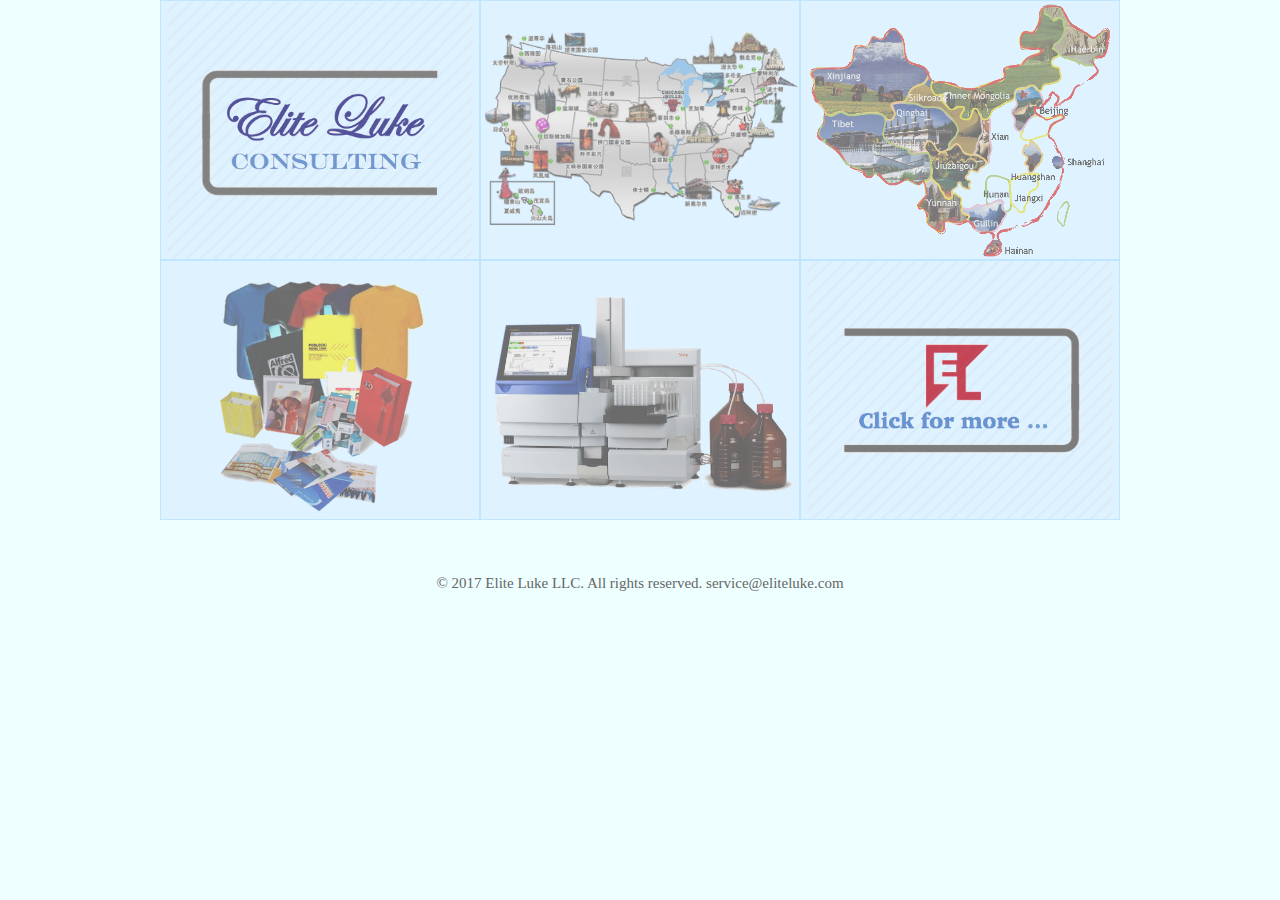
<file: index.html>
<html lang="en">
<head>
	<meta http-equiv="Content-Type" content="text/html; charset=utf-8">
	<meta name="viewport" content="width=device-width, initial-scale=1.0, maximum-scale=1.0, user-scalable=0">
	<link rel="icon" type="image/png" href="/favicon.png">
	<link rel="stylesheet" type="text/css" href="./style.css">
	<title>Elite Luke</title>
</head>
<body>
	<div id="showcase">
		<div class="container">
			<div class="panel">
				<img src="./images/elite.png" />
				<div>
					<p>您的满意是我们服务的宗旨!<br/>[Welcome to Elite Luke Consulting]</p>
				</div>
			</div>
			<div class="panel">
				<img src="./images/in-usa.png" />
				<a href="./usa">
				<div>
					<p>北美旅游<br/>[Travel and Tourism in U.S.A.]</p>
				</div></a>
			</div>
			<div class="panel">
				<img src="./images/in-china.png" />
				<a href="./china">
				<div>
					<p>中国旅游<br/>[Travel and Tourism in China]</p>
				</div></a>
			</div>
			<div class="panel">
				<img src="./images/packaging.png" />
				<a href="./packaging">
				<div>
					<p>包装打印<br/>[Packaging Design and Printing]</p>
				</div></a>
			</div>
			<div class="panel">
				<img src="./images/research.png" />
				<a href="./research">
				<div>
					<p>科研设备<br/>[Biomedical Equipment and Supplies]</p>
				</div></a>
			</div>
			<div class="panel">
				<img src="./images/luke.png" />
				<a href="./about">
				<div>
					<p>欢迎联系<br/>[Contact and Learn More...]</p>
				</div></a>
			</div>
		</div>
	</div>
	<div id="footer">
		<div class="container">
			<p>&copy; 2017 Elite Luke LLC. All rights reserved. service@eliteluke.com</p>
		</div>
	</div>
</body>
</html>
</file>
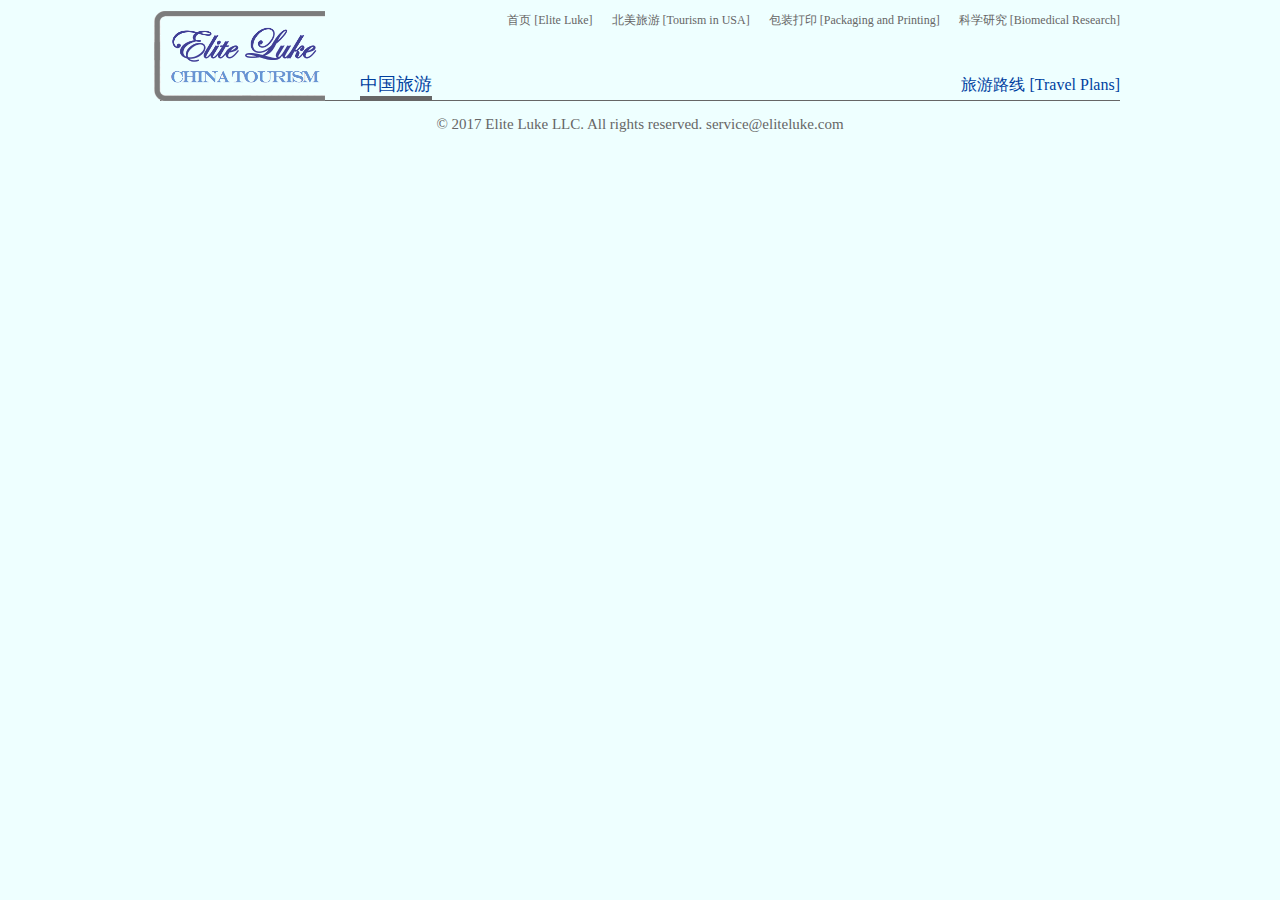
<file: china/index.html>
<html lang="en">
<head>
	<meta http-equiv="Content-Type" content="text/html; charset=utf-8">
	<meta name="viewport" content="width=device-width, initial-scale=1.0, maximum-scale=1.0, user-scalable=0">
	<link rel="icon" type="image/png" href="/favicon.png">
	<link rel="stylesheet" type="text/css" href="../style.css">
	<title>Elite Luke - Tourism in China</title>
</head>
<body>
	<div id="header">
		<div class="container">
			<a href="#"><img id="logo" src="../images/logo-china.png" /></a>
			<a href="#"><p id="title" class="current">中国旅游</p></a>	
			<ul id="navi">
				<a href="../"><li>首页 [Elite Luke]</li></a>
				<a href="../usa"><li>北美旅游 [Tourism in USA]</li></a>
				<a href="../packaging"><li>包装打印 [Packaging and Printing]</li></a>
				<a href="../research"><li>科学研究 [Biomedical Research]</li></a>
			</ul>
			<ul id="menu">
				<a href="#"><li>旅游路线 [Travel Plans]</li></a>
			</ul>
		</div>
	</div>
	<div id="main">
		<div class="container">
			
		</div>
	</div>
	<div id="footer">
		<div class="container">
			<p>&copy; 2017 Elite Luke LLC. All rights reserved. service@eliteluke.com</p>
		</div>
	</div>
</body>
</html>
</file>
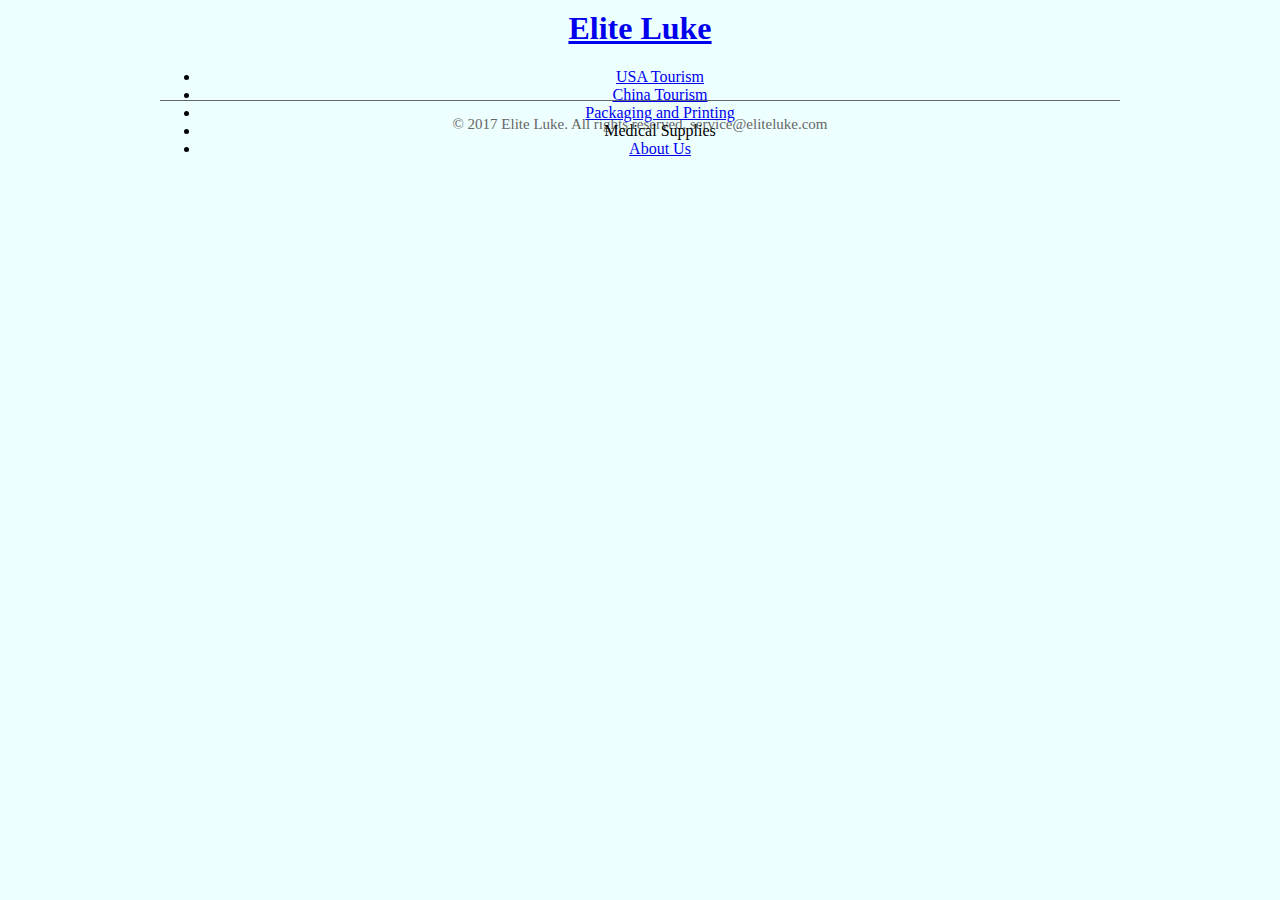
<file: medical/index.html>
<html lang="en">
<head>
	<meta http-equiv="Content-Type" content="text/html; charset=utf-8">
	<meta name="viewport" content="width=device-width, initial-scale=1.0, maximum-scale=1.0, user-scalable=0">
	<link rel="icon" type="image/png" href="/favicon.png">
	<link rel="stylesheet" type="text/css" href="../style.css">
	<title>Elite Luke - Medical Equipment and Supplies</title>
</head>
<body>
	<div id="header">
		<div class="container">
			<h1><a href="../">Elite Luke</a></h1>
			<ul>
				<li><a href="../usa">USA Tourism</a></li>
				<li><a href="../china">China Tourism</a></li>
				<li><a href="../packaging">Packaging and Printing</a></li>
				<li>Medical Supplies</li>
				<li><a href="../about">About Us</a></li>
			</ul>
		</div>
	</div>
	<div id="main">
		<div class="container">
			
		</div>
	</div>
	<div id="footer">
		<div class="container">
			<p>&copy; 2017 Elite Luke. All rights reserved. service@eliteluke.com</p>
		</div>
	</div>
</body>
</html>
</file>
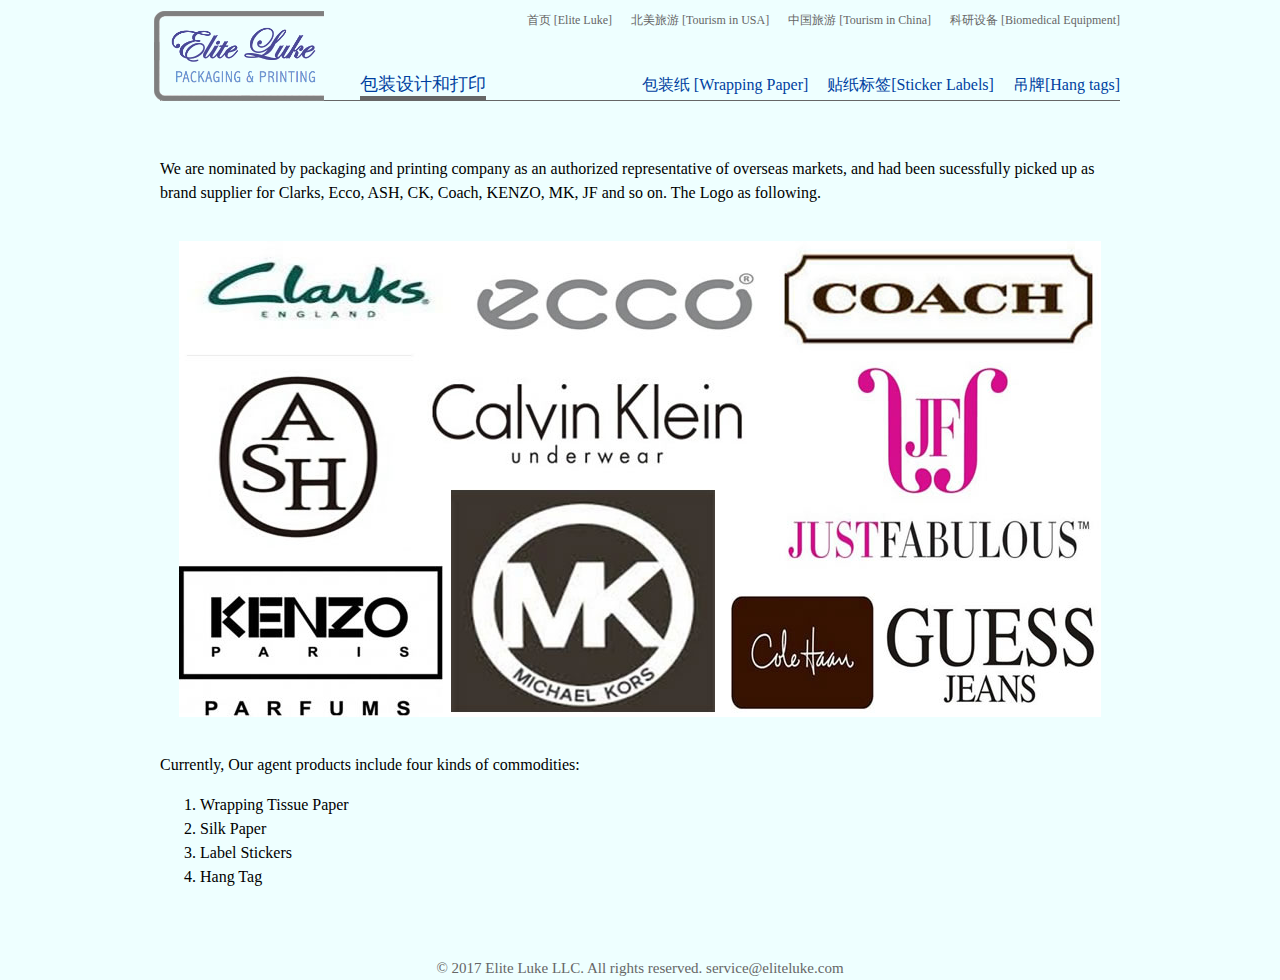
<file: packaging/index.html>
<html lang="en">
<head>
	<meta http-equiv="Content-Type" content="text/html; charset=utf-8">
	<link rel="icon" type="image/png" href="/favicon.png">
	<link rel="stylesheet" type="text/css" href="../style.css">
	<link rel="stylesheet" type="text/css" href="./style.css">
	<title>Elite Luke - Packaging and Printing</title>
</head>
<body>
	<div id="header">
		<div class="container">
			<a href="#"><img id="logo" src="../images/logo-pack.png" /></a>
			<a href="#"><p id="title" class="current">包装设计和打印</p></a>	
			<ul id="navi">
				<a href="../"><li>首页 [Elite Luke]</li></a>
				<a href="../usa"><li>北美旅游 [Tourism in USA]</li></a>
				<a href="../china"><li>中国旅游 [Tourism in China]</li></a>
				<a href="../research"><li>科研设备 [Biomedical Equipment]</li></a>
			</ul>
			<ul id="menu">
				<a href="./paper"><li>包装纸 [Wrapping Paper]</li></a>
				<a href="./label"><li>贴纸标签[Sticker Labels]</li></a>
				<a href="./tag"><li>吊牌[Hang tags]</li></a>
			</ul>
		</div>
	</div>
	<div id="main">
		<div class="container">
			<p>We are nominated by packaging and printing company as an authorized representative of overseas 
			   markets, and had been sucessfully picked up as brand supplier for Clarks, Ecco, ASH, CK, Coach, 
			   KENZO, MK, JF and so on. The Logo as following.</p>
			<img src="./images/printing.jpg" />
			<p>Currently, Our agent products include four kinds of commodities:</p>
			<ol>
				<li>Wrapping Tissue Paper</li>
				<li>Silk Paper</li>
				<li>Label Stickers</li>
				<li>Hang Tag</li>
			</ol>
		</div>
	</div>
	<div id="footer">
		<div class="container">
			<p>&copy; 2017 Elite Luke LLC. All rights reserved. service@eliteluke.com</p>
		</div>
	</div>
</body>
</html>
</file>
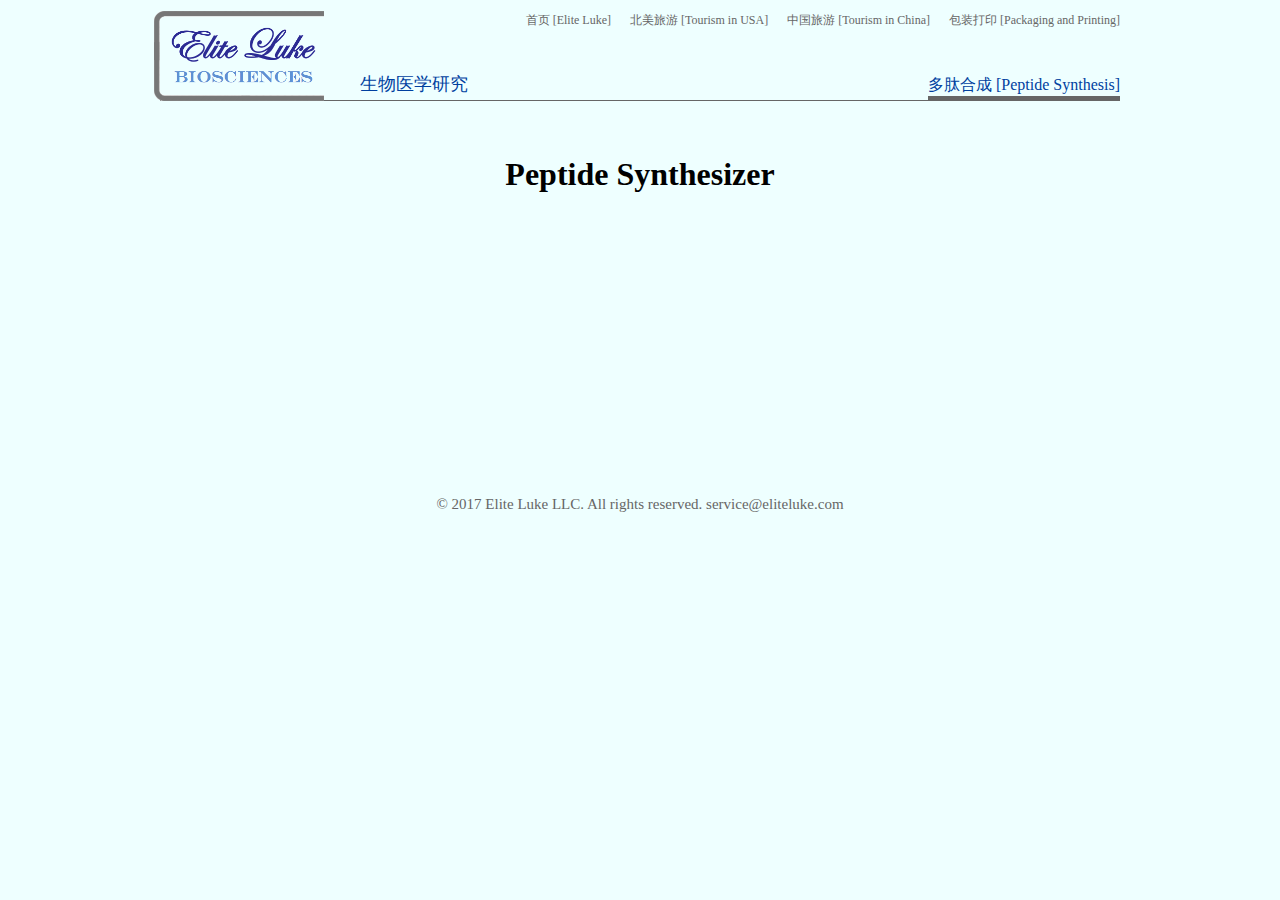
<file: research/index.html>
<html lang="en">
<head>
	<meta http-equiv="Content-Type" content="text/html; charset=utf-8">
	<meta name="viewport" content="width=device-width, initial-scale=1.0, maximum-scale=1.0, user-scalable=0">
	<link rel="icon" type="image/png" href="/favicon.png">
	<link rel="stylesheet" type="text/css" href="../style.css">
	<link rel="stylesheet" type="text/css" href="./style.css">
	<title>Elite Luke - Biomedical Research</title>
</head>
<body>
	<div id="header">
		<div class="container">
			<a href="#"><img id="logo" src="../images/logo-research.png" /></a>
			<a href="#"><p id="title">生物医学研究</p></a>	
			<ul id="navi">
				<a href="../"><li>首页 [Elite Luke]</li></a>
				<a href="../usa"><li>北美旅游 [Tourism in USA]</li></a>
				<a href="../china"><li>中国旅游 [Tourism in China]</li></a>
				<a href="../packaging"><li>包装打印 [Packaging and Printing]</li></a>
			</ul>
			<ul id="menu">
				<a href="#"><li class="current">多肽合成 [Peptide Synthesis]</li></a>
			</ul>
		</div>
	</div>
	<div id="main">
		<div class="container">
			<h1>Peptide Synthesizer</h1>
		</div>
	</div>
	<div id="footer">
		<div class="container">
			<p>&copy; 2017 Elite Luke LLC. All rights reserved. service@eliteluke.com</p>
		</div>
	</div>
</body>
</html>
</file>
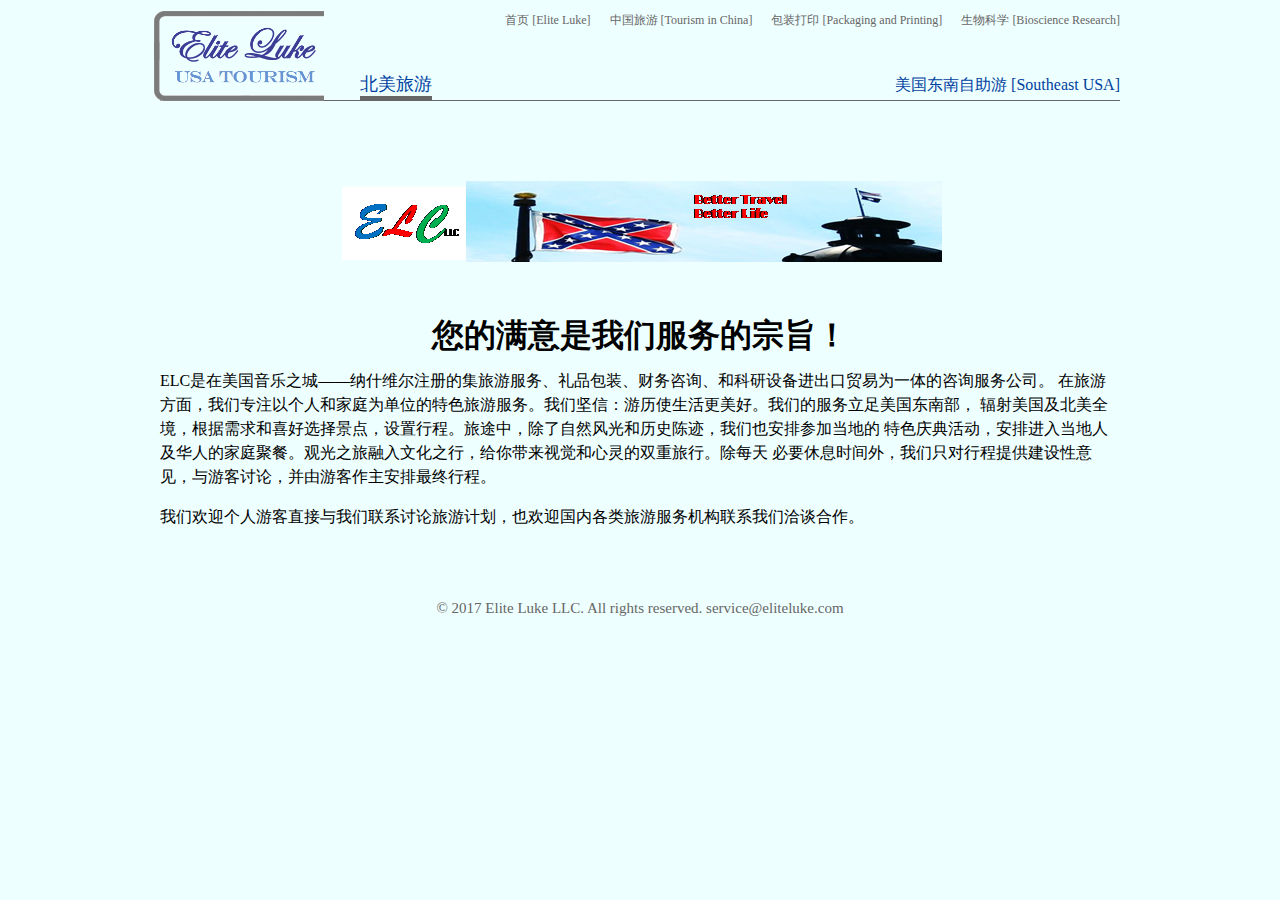
<file: usa/index.html>
<html lang="en">
<head>
	<meta http-equiv="Content-Type" content="text/html; charset=utf-8">
	<meta name="viewport" content="width=device-width, initial-scale=1.0, maximum-scale=1.0, user-scalable=0">
	<link rel="icon" type="image/png" href="/favicon.png">
	<link rel="stylesheet" type="text/css" href="../style.css">
	<link rel="stylesheet" type="text/css" href="./style.css">
	<title>Elite Luke - USA Tourism</title>
</head>
<body>
	<div id="header">
		<div class="container">
			<a href="#"><img id="logo" src="../images/logo-usa.png" /></a>
			<a href="#"><p id="title" class="current">北美旅游</p></a>	
			<ul id="navi">
				<a href="../"><li>首页 [Elite Luke]</li></a>
				<a href="../china"><li>中国旅游 [Tourism in China]</li></a>
				<a href="../packaging"><li>包装打印 [Packaging and Printing]</li></a>
				<a href="../research"><li>生物科学 [Bioscience Research]</li></a>
			</ul>
			<ul id="menu">
				<a href="./southeast"><li>美国东南自助游 [Southeast USA]</li></a>
			</ul>
		</div>
	</div>
	<div id="main">
		<div class="container">
			<img class="logo" src="./images/elc.png" />
			<h1>您的满意是我们服务的宗旨！</h1>
			<p>ELC是在美国音乐之城——纳什维尔注册的集旅游服务、礼品包装、财务咨询、和科研设备进出口贸易为一体的咨询服务公司。
				在旅游方面，我们专注以个人和家庭为单位的特色旅游服务。我们坚信：游历使生活更美好。我们的服务立足美国东南部，
				辐射美国及北美全境，根据需求和喜好选择景点，设置行程。旅途中，除了自然风光和历史陈迹，我们也安排参加当地的
				特色庆典活动，安排进入当地人及华人的家庭聚餐。观光之旅融入文化之行，给你带来视觉和心灵的双重旅行。除每天
				必要休息时间外，我们只对行程提供建设性意见，与游客讨论，并由游客作主安排最终行程。</p>
			<p>我们欢迎个人游客直接与我们联系讨论旅游计划，也欢迎国内各类旅游服务机构联系我们洽谈合作。</p>
		</div>
	</div>
	<div id="footer">
		<div class="container">
			<p>&copy; 2017 Elite Luke LLC. All rights reserved. service@eliteluke.com</p>
		</div>
	</div>
</body>
</html>
</file>
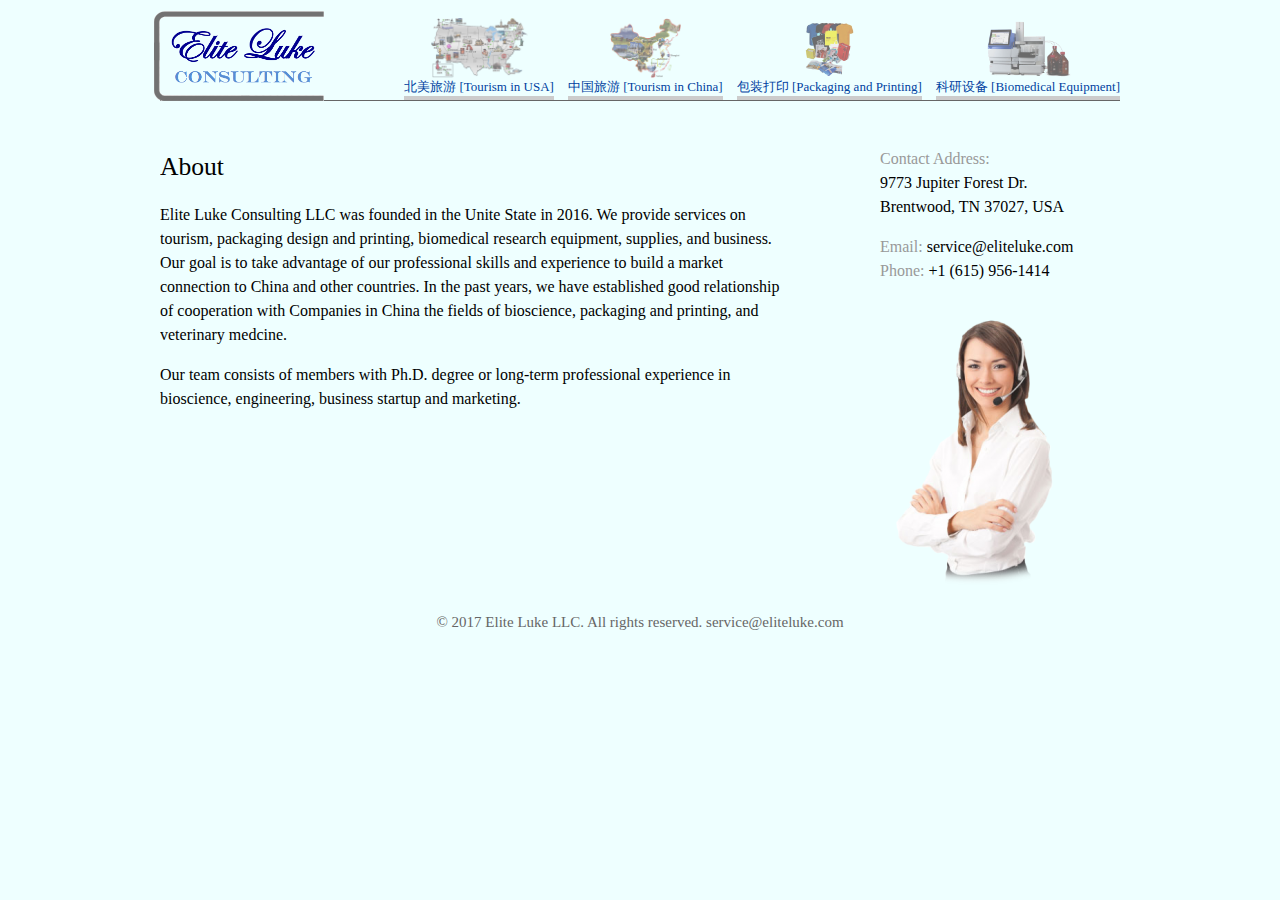
<file: about.html>
<html lang="en">
<head>
	<meta http-equiv="Content-Type" content="text/html; charset=utf-8">
	<link rel="icon" type="image/png" href="/favicon.png">
	<link rel="stylesheet" type="text/css" href="./style.css">
	<link rel="stylesheet" type="text/css" href="./about.css">
	<title>Elite Luke - About</title>
</head>
<body>
	<div id="header">
		<div class="container">
			<a href="./"><img id="logo" src="./images/logo-about.png" /></a>
			<div id="about-menu">
				<a href="./usa">
				<div>
					<img src="./images/in-usa.png" />
					<p>北美旅游 [Tourism in USA]</p>
				</div></a>
				<a href="./china">
				<div>
					<img src="./images/in-china.png" />
					<p>中国旅游 [Tourism in China]</p>
				</div></a>
				<a href="./packaging">
				<div>
					<img src="./images/packaging.png" />
					<p>包装打印 [Packaging and Printing]</p>
				</div></a>
				<a href="./research">
				<div>
					<img src="./images/research.png" />
					<p>科研设备 [Biomedical Equipment]</p>
				</div></a>
			</div>
		</div>
	</div>
	<div id="main">
		<div class="container">
			<div id="about">
				<h2>About</h2>
				<p>Elite Luke Consulting LLC was founded in the Unite State in 2016. We provide services on 
				   tourism, packaging design and printing, biomedical research equipment, supplies, and business.
				   Our goal is to take advantage of our professional skills and experience to build a market 
				   connection to China and other countries. In the past years, we have established good relationship 
				   of cooperation with Companies in China the fields of bioscience, packaging and printing, and 
				   veterinary medcine.</p>
				<p>Our team consists of members with Ph.D. degree or long-term professional experience in bioscience, 
				   engineering, business startup and marketing.</p>
			</div>
			<div id="contact">
				<p><span class="sub">Contact Address:</span> <br />
					9773 Jupiter Forest Dr. <br />
					Brentwood, TN 37027, USA</p>
				<p><span class="sub">Email:</span> service@eliteluke.com <br />
					<span class="sub">Phone:</span> +1 (615) 956-1414</p>
				<img src="./images/contact.png">
			</div> 
		</div>
	</div>
	<div id="footer">
		<div class="container">
			<p>&copy; 2017 Elite Luke LLC. All rights reserved. service@eliteluke.com</p>
		</div>
	</div>
</body>
</html>
</file>
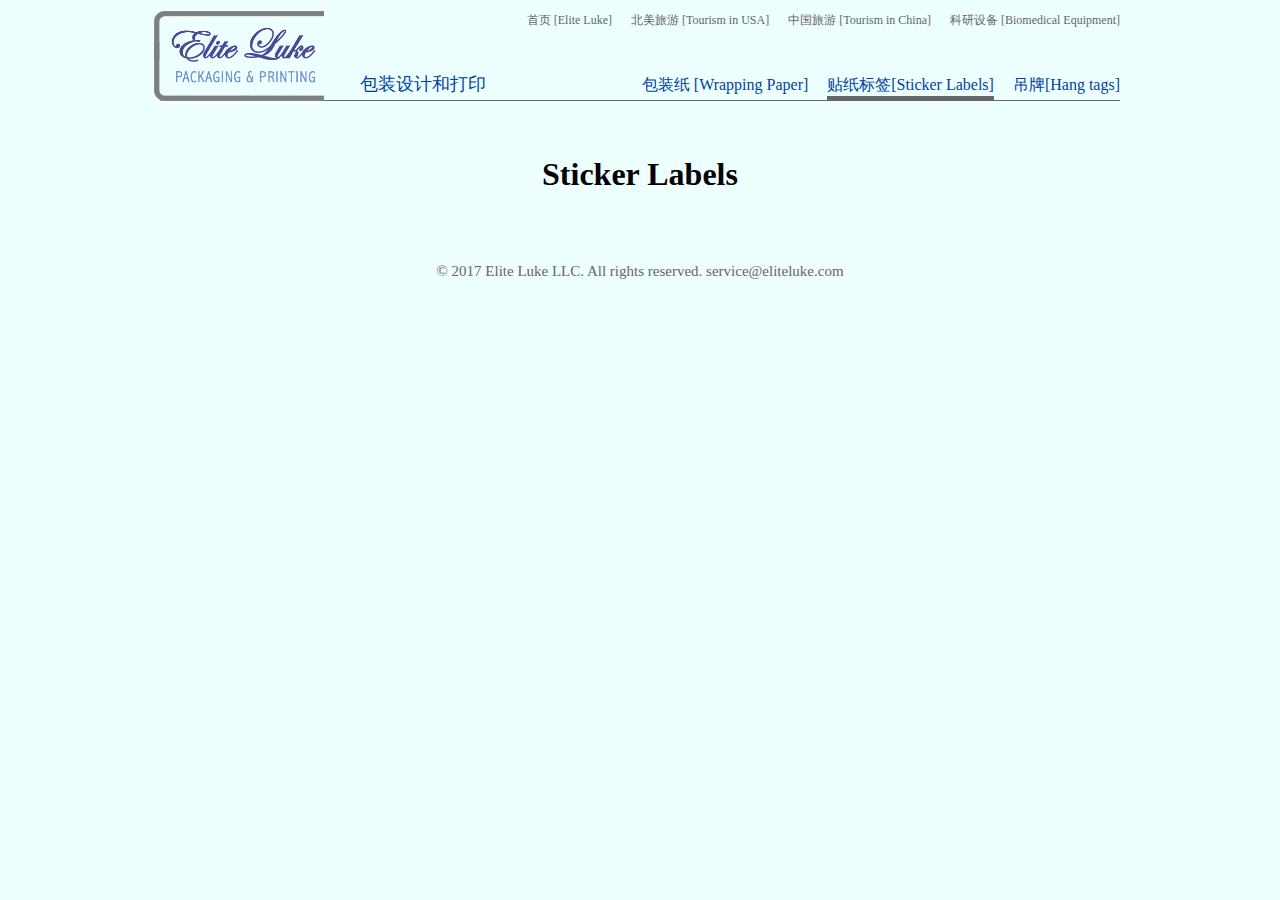
<file: packaging/label.html>
<html lang="en">
<head>
	<meta http-equiv="Content-Type" content="text/html; charset=utf-8">
	<link rel="icon" type="image/png" href="/favicon.png">
	<link rel="stylesheet" type="text/css" href="../style.css">
	<link rel="stylesheet" type="text/css" href="./style.css">
	<title>Elite Luke - Packaging and Printing - Sticker Labels</title>
</head>
<body>
	<div id="header">
		<div class="container">
			<a href="./"><img id="logo" src="../images/logo-pack.png" /></a>
			<a href="./"><p id="title">包装设计和打印</p></a>	
			<ul id="navi">
				<a href="../"><li>首页 [Elite Luke]</li></a>
				<a href="../usa"><li>北美旅游 [Tourism in USA]</li></a>
				<a href="../china"><li>中国旅游 [Tourism in China]</li></a>
				<a href="../research"><li>科研设备 [Biomedical Equipment]</li></a>
			</ul>
			<ul id="menu">
				<a href="./paper"><li>包装纸 [Wrapping Paper]</li></a>
				<a href="#"><li class="current">贴纸标签[Sticker Labels]</li></a>
				<a href="./tag"><li>吊牌[Hang tags]</li></a>
			</ul>
		</div>
	</div>
	<div id="main">
		<div class="container">
			<h1>Sticker Labels</h1>
			
		</div>
	</div>
	<div id="footer">
		<div class="container">
			<p>&copy; 2017 Elite Luke LLC. All rights reserved. service@eliteluke.com</p>
		</div>
	</div>
</body>
</html>
</file>
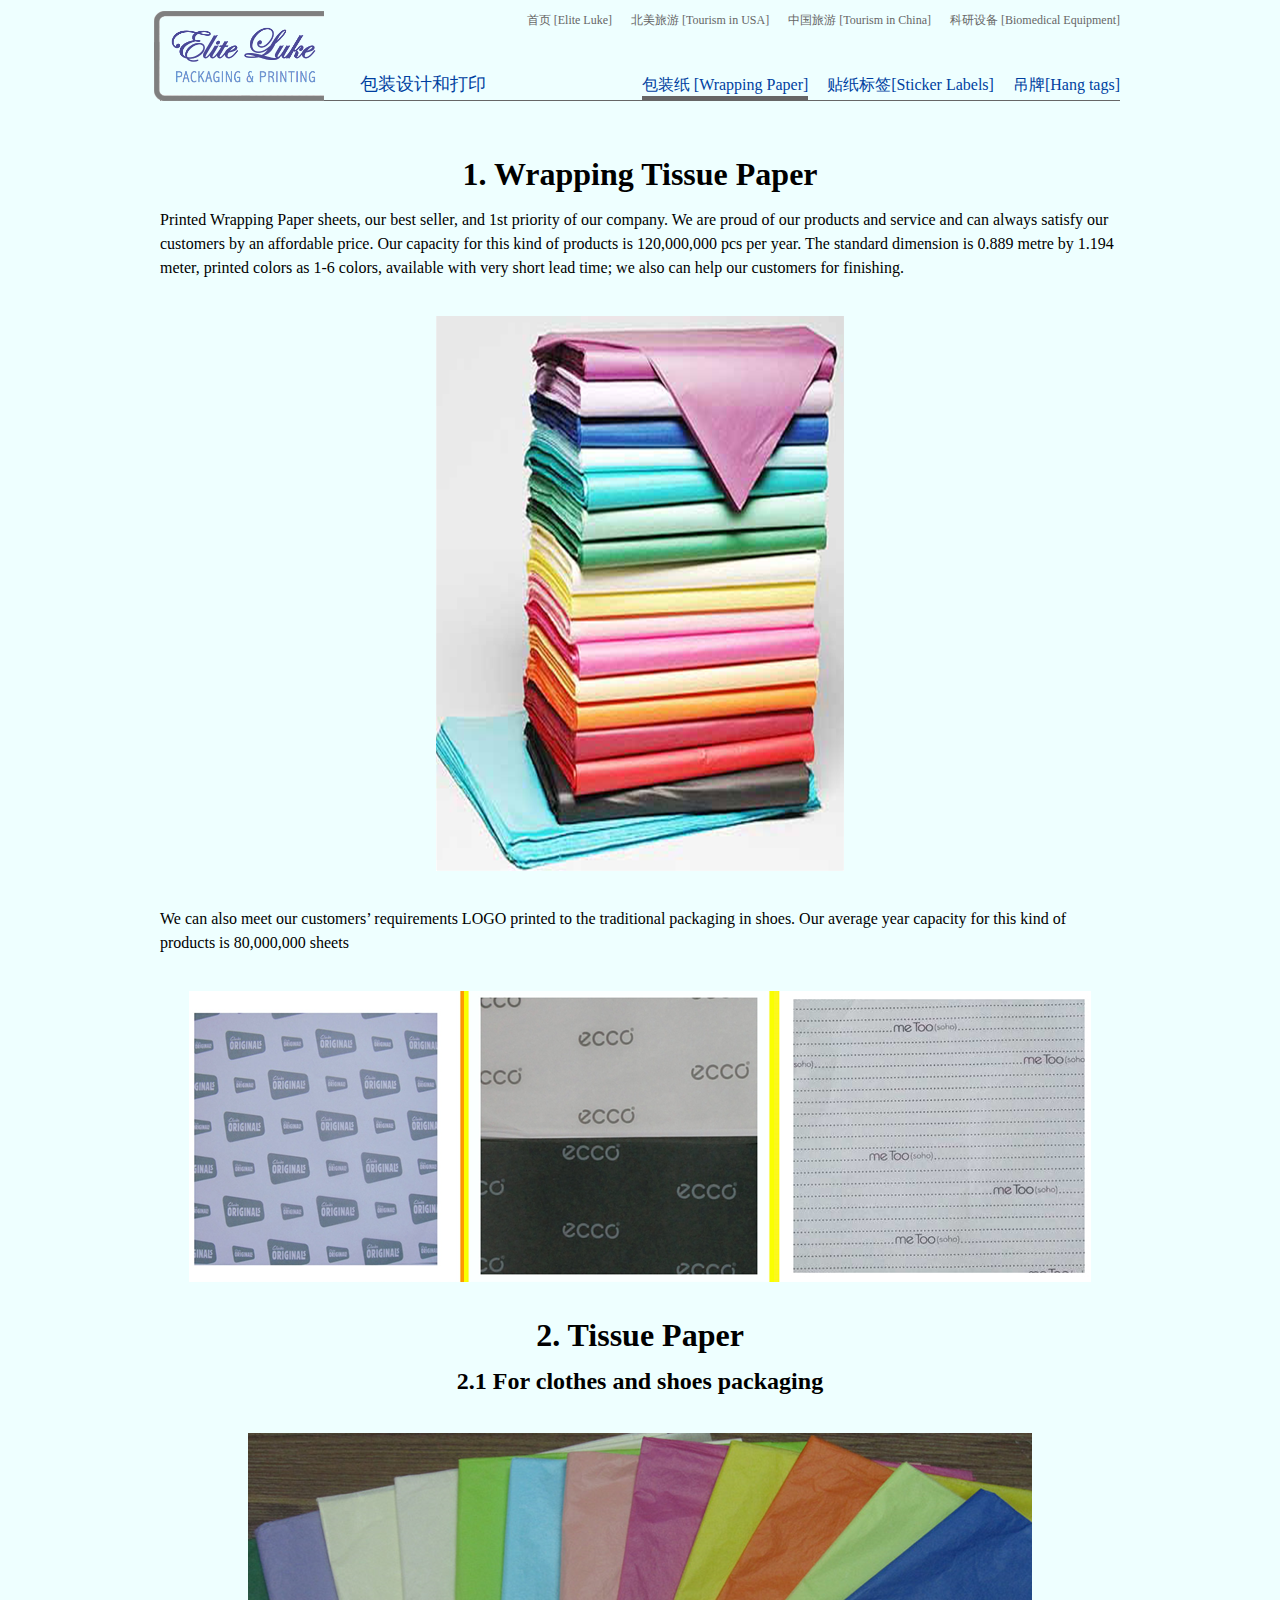
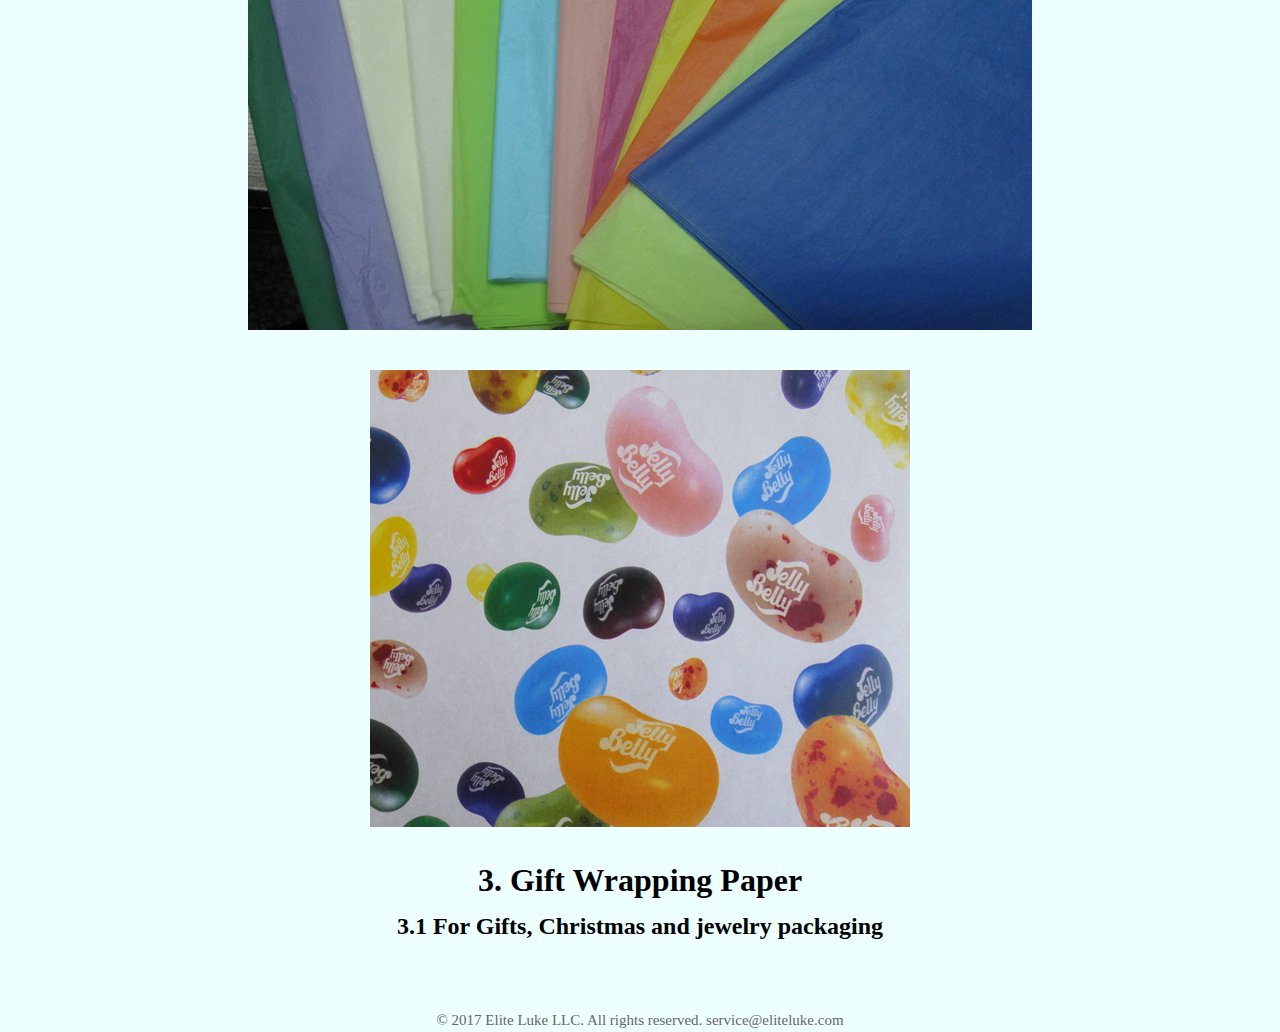
<file: packaging/paper.html>
<html lang="en">
<head>
	<meta http-equiv="Content-Type" content="text/html; charset=utf-8">
	<link rel="icon" type="image/png" href="/favicon.png">
	<link rel="stylesheet" type="text/css" href="../style.css">
	<link rel="stylesheet" type="text/css" href="./style.css">
	<title>Elite Luke - Packaging and Printing - Wrapping Paper</title>
</head>
<body>
	<div id="header">
		<div class="container">
			<a href="./"><img id="logo" src="../images/logo-pack.png" /></a>
			<a href="./"><p id="title">包装设计和打印</p></a>	
			<ul id="navi">
				<a href="../"><li>首页 [Elite Luke]</li></a>
				<a href="../usa"><li>北美旅游 [Tourism in USA]</li></a>
				<a href="../china"><li>中国旅游 [Tourism in China]</li></a>
				<a href="../research"><li>科研设备 [Biomedical Equipment]</li></a>
			</ul>
			<ul id="menu">
				<a href="#"><li class="current">包装纸 [Wrapping Paper]</li></a>
				<a href="./label"><li>贴纸标签[Sticker Labels]</li></a>
				<a href="./tag"><li>吊牌[Hang tags]</li></a>
			</ul>
		</div>
	</div>
	<div id="main">
		<div class="container">
			<h1>1. Wrapping Tissue Paper</h1>
			<p>Printed Wrapping Paper sheets, our best seller, and 1st priority of our company. We are proud 
			   of our products and service and can always satisfy our customers by an affordable price. Our 
			   capacity for this kind of products is 120,000,000 pcs per year. The standard dimension is 0.889 
			   metre by 1.194 meter, printed colors as 1-6 colors, available with very short lead time; we also 
			   can help our customers for finishing.</p>
			<img src="./images/wrapping-paper.png" />
			<p>We can also meet our customers’ requirements LOGO printed to the traditional packaging in shoes. 
			   Our average year capacity for this kind of products is 80,000,000 sheets</p>
			<img src="./images/logo.png" />

			<h1>2. Tissue Paper</h1>
			<h2>2.1 For clothes and shoes packaging</h2>
			<img src="./images/tissue-paper-for-clothing.png" />
			<img src="./images/tissue-paper-2-12.png" />

			<h1>3. Gift Wrapping Paper</h1>
			<h2>3.1 For Gifts, Christmas and jewelry packaging</h2>
			
		</div>
	</div>
	<div id="footer">
		<div class="container">
			<p>&copy; 2017 Elite Luke LLC. All rights reserved. service@eliteluke.com</p>
		</div>
	</div>
</body>
</html>
</file>
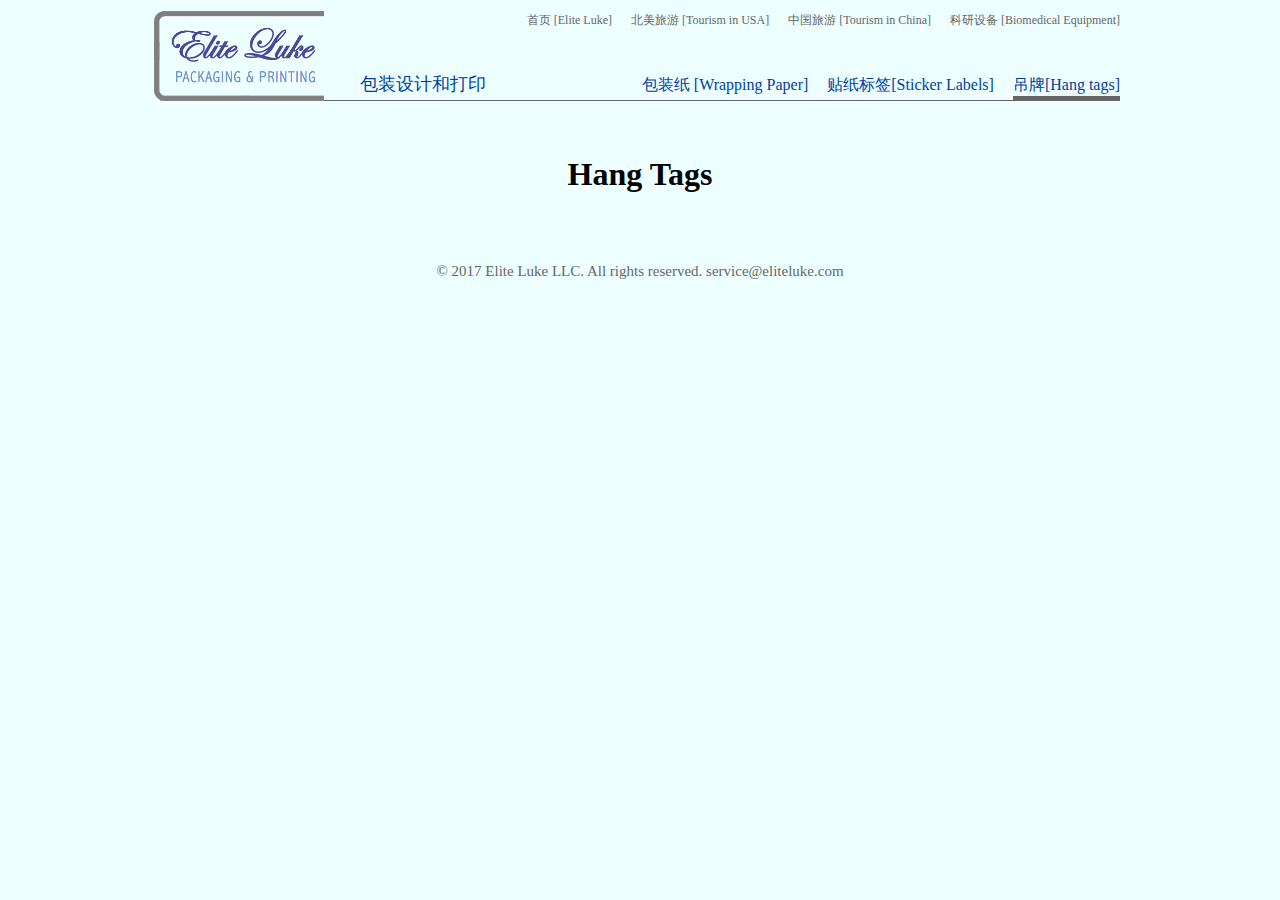
<file: packaging/tag.html>
<html lang="en">
<head>
	<meta http-equiv="Content-Type" content="text/html; charset=utf-8">
	<link rel="icon" type="image/png" href="/favicon.png">
	<link rel="stylesheet" type="text/css" href="../style.css">
	<link rel="stylesheet" type="text/css" href="./style.css">
	<title>Elite Luke - Packaging and Printing - Hang Tags</title>
</head>
<body>
	<div id="header">
		<div class="container">
			<a href="./"><img id="logo" src="../images/logo-pack.png" /></a>
			<a href="./"><p id="title">包装设计和打印</p></a>	
			<ul id="navi">
				<a href="../"><li>首页 [Elite Luke]</li></a>
				<a href="../usa"><li>北美旅游 [Tourism in USA]</li></a>
				<a href="../china"><li>中国旅游 [Tourism in China]</li></a>
				<a href="../research"><li>科研设备 [Biomedical Equipment]</li></a>
			</ul>
			<ul id="menu">
				<a href="./paper"><li>包装纸 [Wrapping Paper]</li></a>
				<a href="./label"><li>贴纸标签[Sticker Labels]</li></a>
				<a href="#"></a><li class="current">吊牌[Hang tags]</li></a>
			</ul>
		</div>
	</div>
	<div id="main">
		<div class="container">
			<h1>Hang Tags</h1>
		</div>
	</div>
	<div id="footer">
		<div class="container">
			<p>&copy; 2017 Elite Luke LLC. All rights reserved. service@eliteluke.com</p>
		</div>
	</div>
</body>
</html>
</file>
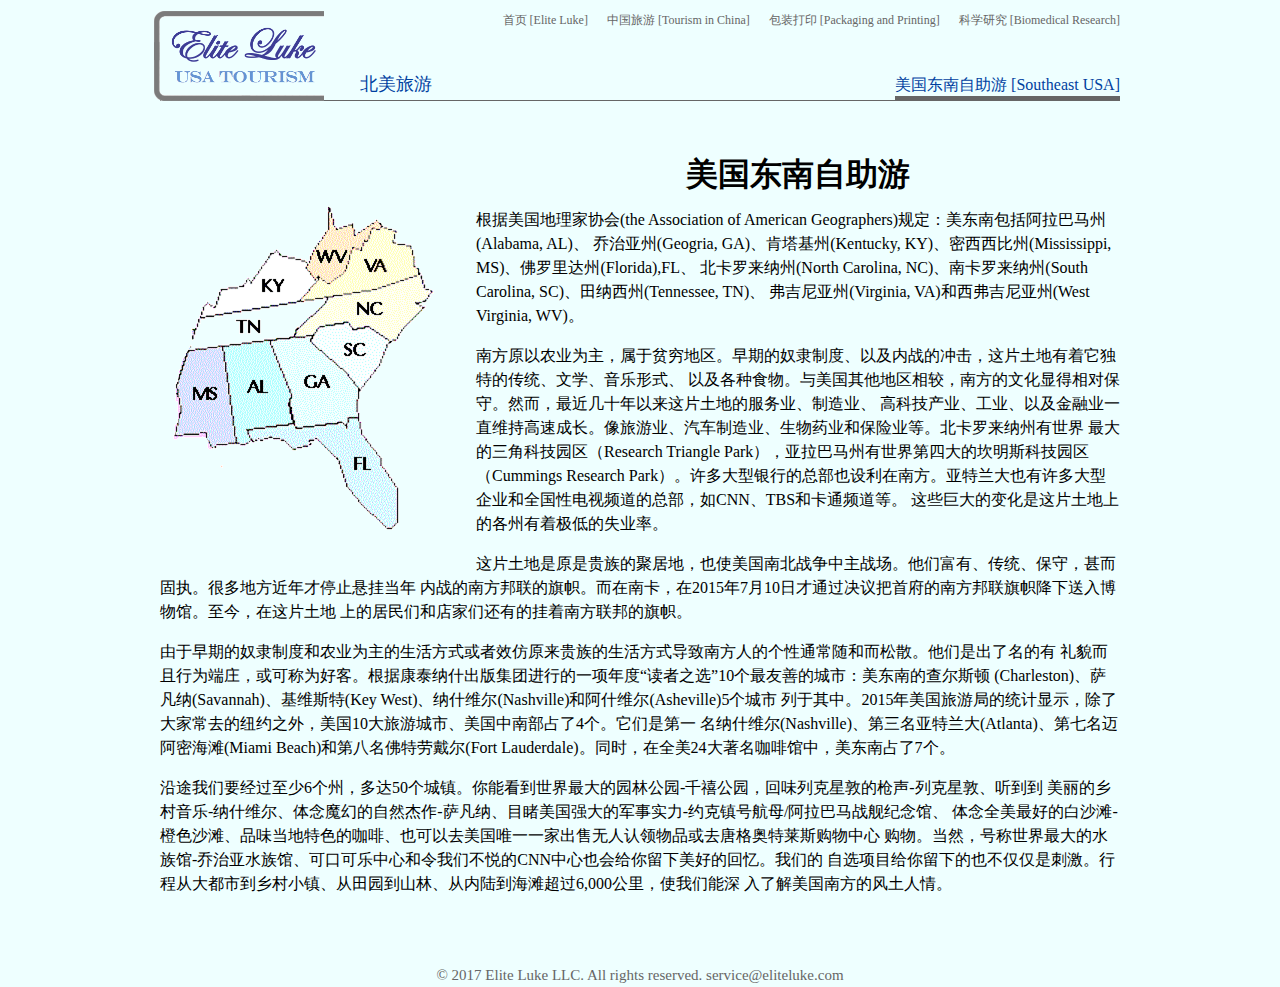
<file: usa/southeast.html>
<html lang="en">
<head>
	<meta http-equiv="Content-Type" content="text/html; charset=utf-8">
	<meta name="viewport" content="width=device-width, initial-scale=1.0, maximum-scale=1.0, user-scalable=0">
	<link rel="icon" type="image/png" href="/favicon.png">
	<link rel="stylesheet" type="text/css" href="../style.css">
	<link rel="stylesheet" type="text/css" href="./style.css">
	<title>Elite Luke - USA Tourism</title>
</head>
<body>
	<div id="header">
		<div class="container">
			<a href="./"><img id="logo" src="../images/logo-usa.png" /></a>
			<a href="./"><p id="title">北美旅游</p></a>	
			<ul id="navi">
				<a href="../"><li>首页 [Elite Luke]</li></a>
				<a href="../china"><li>中国旅游 [Tourism in China]</li></a>
				<a href="../packaging"><li>包装打印 [Packaging and Printing]</li></a>
				<a href="../research"><li>科学研究 [Biomedical Research]</li></a>
			</ul>
			<ul id="menu">
				<a href="#"><li class="current">美国东南自助游 [Southeast USA]</li></a>
			</ul>
		</div>
	</div>
	<div id="main">
		<div class="container">
			<img class="map" src="./images/southeast.png" />
			<h1>美国东南自助游</h1>
			<p>根据美国地理家协会(the Association of American Geographers)规定：美东南包括阿拉巴马州(Alabama, AL)、
			   乔治亚州(Geogria, GA)、肯塔基州(Kentucky, KY)、密西西比州(Mississippi, MS)、佛罗里达州(Florida),FL、
			   北卡罗来纳州(North Carolina, NC)、南卡罗来纳州(South Carolina, SC)、田纳西州(Tennessee, TN)、
			   弗吉尼亚州(Virginia, VA)和西弗吉尼亚州(West Virginia, WV)。</p>
			<p>南方原以农业为主，属于贫穷地区。早期的奴隶制度、以及内战的冲击，这片土地有着它独特的传统、文学、音乐形式、
				以及各种食物。与美国其他地区相较，南方的文化显得相对保守。然而，最近几十年以来这片土地的服务业、制造业、
				高科技产业、工业、以及金融业一直维持高速成长。像旅游业、汽车制造业、生物药业和保险业等。北卡罗来纳州有世界
				最大的三角科技园区（Research Triangle Park），亚拉巴马州有世界第四大的坎明斯科技园区（Cummings Research 
				Park）。许多大型银行的总部也设利在南方。亚特兰大也有许多大型企业和全国性电视频道的总部，如CNN、TBS和卡通频道等。
				这些巨大的变化是这片土地上的各州有着极低的失业率。</p>
			<p>这片土地是原是贵族的聚居地，也使美国南北战争中主战场。他们富有、传统、保守，甚而固执。很多地方近年才停止悬挂当年
				内战的南方邦联的旗帜。而在南卡，在2015年7月10日才通过决议把首府的南方邦联旗帜降下送入博物馆。至今，在这片土地
				上的居民们和店家们还有的挂着南方联邦的旗帜。</p>
			<p>由于早期的奴隶制度和农业为主的生活方式或者效仿原来贵族的生活方式导致南方人的个性通常随和而松散。他们是出了名的有
				礼貌而且行为端庄，或可称为好客。根据康泰纳什出版集团进行的一项年度“读者之选”10个最友善的城市：美东南的查尔斯顿
				(Charleston)、萨凡纳(Savannah)、基维斯特(Key West)、纳什维尔(Nashville)和阿什维尔(Asheville)5个城市
				列于其中。2015年美国旅游局的统计显示，除了大家常去的纽约之外，美国10大旅游城市、美国中南部占了4个。它们是第一
				名纳什维尔(Nashville)、第三名亚特兰大(Atlanta)、第七名迈阿密海滩(Miami Beach)和第八名佛特劳戴尔(Fort 
				Lauderdale)。同时，在全美24大著名咖啡馆中，美东南占了7个。</p>
			<p>沿途我们要经过至少6个州，多达50个城镇。你能看到世界最大的园林公园-千禧公园，回味列克星敦的枪声-列克星敦、听到到
				美丽的乡村音乐-纳什维尔、体念魔幻的自然杰作-萨凡纳、目睹美国强大的军事实力-约克镇号航母/阿拉巴马战舰纪念馆、
				体念全美最好的白沙滩-橙色沙滩、品味当地特色的咖啡、也可以去美国唯一一家出售无人认领物品或去唐格奥特莱斯购物中心
				购物。当然，号称世界最大的水族馆-乔治亚水族馆、可口可乐中心和令我们不悦的CNN中心也会给你留下美好的回忆。我们的
				自选项目给你留下的也不仅仅是刺激。行程从大都市到乡村小镇、从田园到山林、从内陆到海滩超过6,000公里，使我们能深
				入了解美国南方的风土人情。</p>
		</div>
	</div>
	<div id="footer">
		<div class="container">
			<p>&copy; 2017 Elite Luke LLC. All rights reserved. service@eliteluke.com</p>
		</div>
	</div>
</body>
</html>
</file>
<file: style.css>
body {
	font-family: 'Times New Roman', Times, serif;
	font-size: 16px;
	text-align: center; /* page layout center */
	background: #eff;
	margin: 0;
}

.container {
	max-width: 960px; /* page layout width */
	margin: 0 auto; /* center */
}

#showcase {
	background-color: #eff;
	font-size: 0; /* remove white space between inline-block */
	padding-bottom: 40px;
}

.panel {
	width: 320px;
	height: 260px;
	box-sizing: border-box;
	border: 1px solid #bfe5ff;
	background-color: #dff2ff;
	display: inline-block;	/* floating */
	vertical-align: middle; /* in a line */
	position: relative; /* for overlay text */
}

/* for vertical middle alignment */
.panel::before {
	content: " ";
	height: 100%;
	width: 0;
	display: inline-block;
	vertical-align: middle;
}

.panel img {
	max-width: 100%;
	max-height: 100%;
	display: inline-block;
	vertical-align: middle;
}

.panel:hover img {
	max-height: 75%;
	vertical-align: bottom;
}

.panel div {
	position: absolute;
	left: 0;
	top: 0;
	width: 100%;
	height: 100%;
	box-sizing: border-box;
}

.panel div:before {
	content: " ";
	position: absolute;
	left: 50%;
	top: 0;
	width: 0;
	height: 100%;
	box-sizing: border-box;
	border: 2px solid #9fd8ff;
	border-left: none;
	border-right: none;
	transition: all 0.3s;
}

.panel:hover div:before {
	width: 100%;
	left: 0;
}

.panel div:after {
	content: " ";
	position: absolute;
	left: 0;
	top: 50%;
	width: 100%;
	height: 0;
	box-sizing: border-box;
	border: 2px solid #9fd8ff;
	border-top: none;
	border-bottom: none;
	transition: all 0.3s;
}

.panel:hover div:after {
	height: 100%;
	top: 0;
}

.panel div p {
	color: #005f9f;
	font-size: 16px;
	visibility: hidden; /* visible on hover */
}

.panel:hover div p {
	visibility: visible;
}

.panel a, .panel a:hover, .panel a:active, .panel a:visited {
	color: #9fd8ff;
}

#footer {
	height: 20px;
}

#footer p {
	color: #666;
	font-size: 15px;
}

#header {
	margin-top: 10px;
}

#header .container {
	height: 90px;
	position: relative;
	border-bottom: 1px solid #666;
}

#header #logo {
	position: absolute;
	left: -6px;
	bottom: -1px;
	height: 100%;
}

#header #about-menu {
	position: absolute;
	right: 0;
	bottom: 0;
}

#about-menu div {
	margin-left: 10px;
	display: inline-block;
	vertical-align: middle;
}

#about-menu div img {
	height: 60px;
}

#about-menu div p {
	margin: 0;
	font-size: 13px;
	color: #003f9f;	
	border-bottom: 4px solid #ccc;
}

#about-menu div:hover p {
	border-bottom: 4px solid #666;
}

#navi {
	list-style: none;
	position: absolute;
	right: 0;
	top: 0;
	margin: 0;
}

#navi li {
	display: inline-block;
	vertical-align: middle;
	margin-left: 15px;
	font-size: 12px;
	color: #666;
}

#navi li:hover {
	color: #003f9f;
	border-bottom: 1px solid #003f9f;
}

#title {
	position: absolute;
	left: 200px;
	bottom: 0px;
	margin: 0;
	font-size: 18px;
	color: #003f9f;
	border-bottom: 4px solid #eff;
}

#title.current {
	border-bottom: 4px solid #666;
}

#title:hover {
	border-bottom: 4px solid #666;
}

#menu {
	list-style: none;
	position: absolute;
	right: 0;
	bottom: 0px;
	margin: 0;
}

#menu li {
	display: inline-block;
	vertical-align: middle;
	margin-left: 15px;
	font-size: 16px;
	color: #003f9f;
	border-bottom: 4px solid #eff;
}

#menu li.current {
	border-bottom: 4px solid #666;
}

#menu li:hover {
	border-bottom: 4px solid #666;
}
</file>
<file: packaging/style.css>
#main {
	padding: 40px 0;
	line-height: 150%;
}

#main p, #main ol, #main ul {
	text-align: left;
}

#main img {
	margin: 20px 0;
}
</file>
<file: research/style.css>
#main {
	padding: 40px 0;
	line-height: 150%;
	
	height: 300px;
}

#main p, #main ol, #main ul {
	text-align: left;
}

#main img {
	margin: 20px 0;
}
</file>
<file: usa/style.css>
#main {
	padding: 40px 0;
	line-height: 150%;
}

#main p {
	text-align: left;
}

#main img.logo {
	margin: 40px 0;
}

#main img.map {
	float: left;
	margin: 40px 40px 40px 0;
}
</file>
<file: about.css>
#main {
	padding-top: 30px;
	text-align: left; 
}

#main .container {
	overflow: hidden;
}

#main h2 {
	font-weight:lighter;
	font-size:160%;
}

#main p {
	line-height: 150%;
}

#about {
	float: left;
	width: 65%;
}

#contact {
	float:right;
	width:25%;
}

#contact .sub {
	color:#999;
}
</file>
